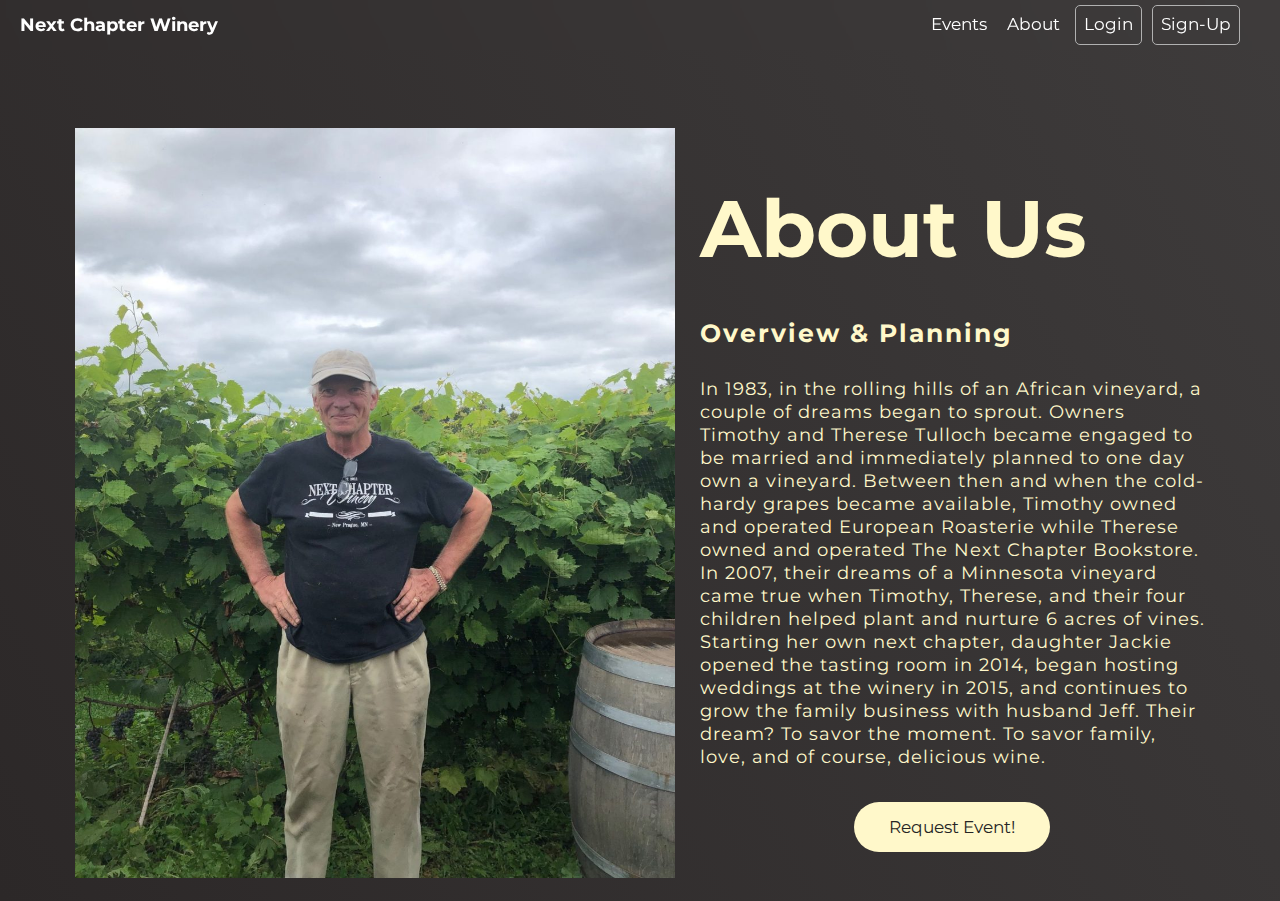
<file: Capstone/webpages/about.html>
<!DOCTYPE html>
<html lang="en">
<head>
    <meta charset="UTF-8">
    <meta name="viewport" content="width=device-width, initial-scale=1.0">
    <title>NCW | About Page</title>
    <link rel="preconnect" href="https://fonts.googleapis.com">
    <link rel="preconnect" href="https://fonts.gstatic.com" crossorigin>
    <link href="https://fonts.googleapis.com/css2?family=Montserrat:wght@100&display=swap" rel="stylesheet">
    <link rel="stylesheet" href="../css/navstyle.css">
    <link rel="stylesheet" href="../css/about.css">
</head>
<body>
    <div class="bg-container">    
        <header class="navbar">
            <div id="brand"><a href="../index.html">Next Chapter Winery</a></div>
            <nav>
                <ul>
                    <li><a href="../php/calendar.php">Events</a></li>
                    <li><a href="">About</a></li>
                    <li id="login"><a href="login.html">Login</a></li>
                    <li id="signup"><a href="signup.html">Sign-Up</a></li>
                    <li><div id="account"></div></li>
                    <li id="signOutBtn"><a href="#" id="signOutLink">Sign Out</a></li>


                    <script src="../javascripts/authPages.js"></script>
                    
                </ul>
            </nav>
        </header>

    <section class="about">
        <div class="main">
            <img src="../imgs/webpageImgs/about/NCWabout.jpg">
            <div class="about-text">
                <h1>About Us</h1>
                <h5>Overview & Planning</h5>
                <p>In 1983, in the rolling hills of an African vineyard, a couple of dreams began to sprout. Owners Timothy and Therese Tulloch became engaged to be married and immediately planned to one day own a vineyard. Between then and when the cold-hardy grapes became available, Timothy owned and operated European Roasterie while Therese owned and operated The Next Chapter Bookstore.  In 2007, their dreams of a Minnesota vineyard came true when Timothy, Therese, and their four children helped plant and nurture 6 acres of vines.  Starting her own next chapter, daughter Jackie opened the tasting room in 2014, began hosting weddings at the winery in 2015, and continues to grow the family business with husband Jeff.  Their dream? To savor the moment.  To savor family, love, and of course, delicious wine.</p>
                <div class="box">
                    <a href="#divOne" class="button">Request Event!</a>
                </div>
            </div>
        </div>
        <div class="overlay" id="divOne">
            <div class="wrapper">
                <h2>Event Form!</h2>
                <a href="#" class="close">&times;</a>
                <div class="container">
                    <form action="../php/requestEvent.php" method="post" enctype="multipart/form-data">

                        <label >Username</label>
                        <input type="text" name="username" placeholder="Your Username" autocomplete="off" required>

                        <label >Event Name</label>
                        <input type="text" name="eventname" placeholder="Name Your Event!" autocomplete="off" required>

                        <label >Description</label>
                        <textarea name="description" cols="20" rows="6" wrap="wrap" placeholder="Enter a summary of your event here!"autocomplete="off" required></textarea>

                        <label>Type of Event</label>
                            <select name="eventType"
                            required>
                                <option value="Wedding">Wedding</option>
                                <option value="Wine Tasting">Wine Tasting</option>
                                <option value="Private">Private</option>
                            </select>

                        <label>Date of Event</label>
                        <input type="date" name="date" required>
                        <label>Add an IMG</label>
                        <input type="file" name="filename" size="10">

                        <input type="submit" value="Request">

                    </form>
                </div>
            </div>
        </div>
    </section>
</div>
</body>
</html>
</file>
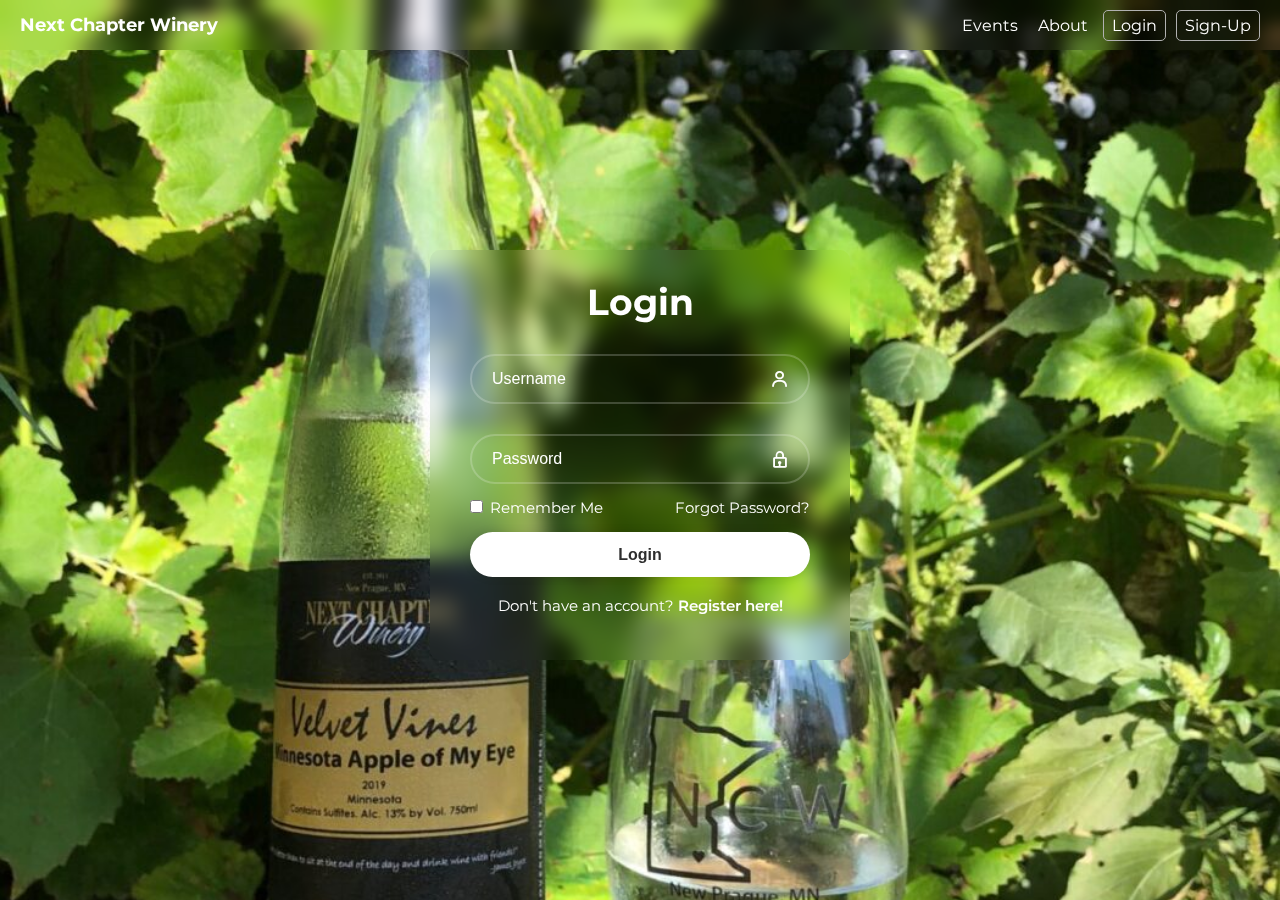
<file: Capstone/webpages/login.html>
<!DOCTYPE html>
<html lang="en">
<head>
    <meta charset="UTF-8">
    <meta name="viewport" content="width=device-width, initial-scale=1.0">
    <link rel="preconnect" href="https://fonts.googleapis.com">
    <link rel="preconnect" href="https://fonts.gstatic.com" crossorigin>
    <link href="https://fonts.googleapis.com/css2?family=Montserrat:wght@100&display=swap" rel="stylesheet">
    <link rel="stylesheet" href="../css/navstyle.css">
    <link rel="stylesheet" href="../css/loginstyle.css">
    <link href='https://unpkg.com/boxicons@2.1.4/css/boxicons.min.css' rel="stylesheet">
    <title>NCW | Login</title>
</head>
<body>
    <header class="navbar">
        <div id="brand"><a href="../index.html">Next Chapter Winery</a></div>
        <nav>
            <ul>
                <li><a href="../php/calendar.php">Events</a></li>
                <li><a href="about.html">About</a></li>
                <li id="login"><a href="login.html">Login</a></li>
                <li id="signup"><a href="signup.html">Sign-Up</a></li>
            </ul>
        </nav>
    </header>
    <div class="page">
        <div class="wrapper">
            <form method="post" action="../php/login.php">
                <h1>Login</h1>
                <div class="input-box">
                    <input type="text" name="username" placeholder="Username" required>
                    <i class='bx bx-user'></i>
                </div>
                <div class="input-box">
                    <input type="password" name="password" placeholder="Password"required>
                    <i class='bx bx-lock' ></i>
                </div>

                <div class="rememberMe-forgot">
                    <label><input type="checkbox"> Remember Me</label>
                    <a href="#">Forgot Password?</a>
                </div>

                    <button type="submit" class="btn">Login</button>

                    <div class="register">
                        <p>Don't have an account? <a href="signup.html">Register here!</a></p>
                    </div>
                
            </form>
        </div>
    </div>

</body>
</html>
</file>
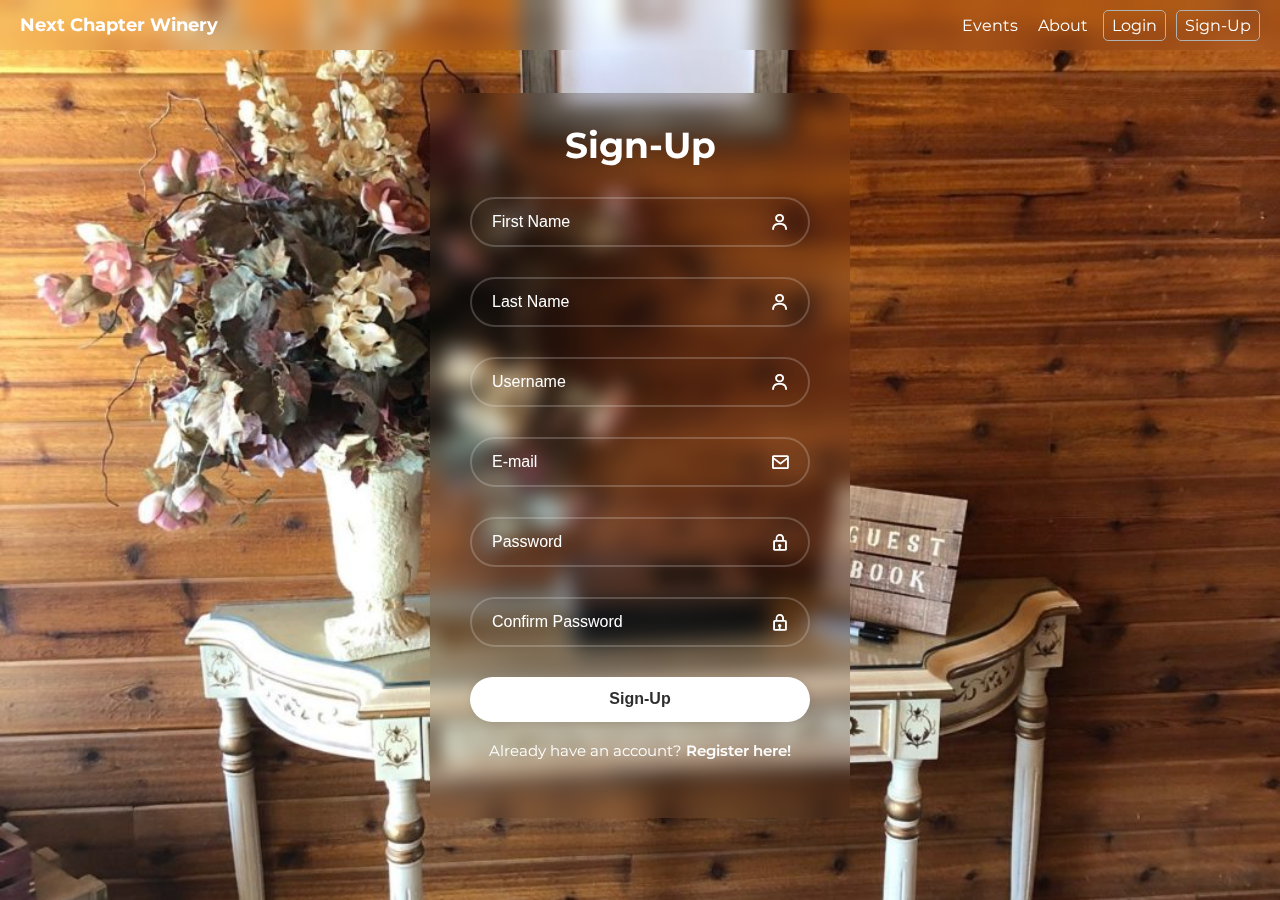
<file: Capstone/webpages/signup.html>
<!DOCTYPE html>
<html lang="en">
<head>
    <meta charset="UTF-8">
    <meta name="viewport" content="width=device-width, initial-scale=1.0">
    <link rel="preconnect" href="https://fonts.googleapis.com">
    <link rel="preconnect" href="https://fonts.gstatic.com" crossorigin>
    <link href="https://fonts.googleapis.com/css2?family=Montserrat:wght@100&display=swap" rel="stylesheet">
    <link rel="stylesheet" href="../css/navstyle.css">
    <link rel="stylesheet" href="../css/signupstyle.css">
    <link href='https://unpkg.com/boxicons@2.1.4/css/boxicons.min.css' rel="stylesheet">
    <title>NCW | SignUp</title>
</head>
<body>
    <header class="navbar">
        <div id="brand"><a href="../index.html">Next Chapter Winery</a></div>
        <nav>
            <ul>
                <li><a href="../php/calendar.php">Events</a></li>
                <li><a href="about.html">About</a></li>
                <li id="login"><a href="login.html">Login</a></li>
                <li id="signup"><a href="">Sign-Up</a></li>
            </ul>
        </nav>
    </header>
    <div class="page">
        <div class="wrapper">
            <form method="post" action="../php/signup.php">
                <h1>Sign-Up</h1>
                <div class="input-box">
                    <input type="text" name="first" placeholder="First Name" required="required" autocomplete="off">
                    <i class='bx bx-user'></i>
                <div class="input-box">
                    <input type="text" name="last" placeholder="Last Name" required="required" autocomplete="off">
                    <i class='bx bx-user'></i>
                <div class="input-box">
                    <input type="text" name="username" placeholder="Username" required="required" autocomplete="off">
                    <i class='bx bx-user'></i>
                </div>
                <div class="input-box">
                    <input type="text" name="email" placeholder="E-mail" required="required" autocomplete="off">
                    <i class='bx bx-envelope'></i>
                </div>
                <div class="input-box">
                    <input type="password" name="password" placeholder="Password"required="required" autocomplete="off">
                    <i class='bx bx-lock' ></i>
                </div>
                <div class="input-box">
                    <input type="password" name="confirmPass" placeholder="Confirm Password"required="required" autocomplete="off">
                    <i class='bx bx-lock' ></i>
                </div>

                <button type="submit" class="btn">Sign-Up</button>

                <div class="register">
                    <p>Already have an account? <a href="login.html">Register here!</a></p>
                </div>                
            </form>
        </div>
    </div>
</body>
</html>
</file>
<file: Capstone/css/navstyle.css>
*{
    margin:0;
    padding: 0;
    box-sizing: border-box;
}

.navbar {
    font-family: 'Montserrat', sans-serif;
    position: sticky;
    z-index: 2;
    top: 0;
    backdrop-filter: blur(10px);
}

header a {
    text-decoration: none;
}

header {
    top: -50px;
    padding: 0 20px;
    height: 50px;
    display: flex;
    justify-content: space-between;
    font-family: 'Montserrat', sans-serif;
    color: #fff;
}

#brand {
    font-weight: bold;
    font-size: 18px;
    display: flex;
    align-items: center;
}
#brand:hover {
    transform: scale(1.1);
    transition: 0.3s;
}

#brand a {
    color:rgb(255, 255, 255);
}

.navbar ul {
    list-style: none;
    height: 100%;
    display: flex;
    align-items: center;
    justify-content: space-around;
}
.navbar ul a {
    color:rgb(255, 255, 255);
}

.navbar ul li {
    padding: 5px;
    margin-left: 10px;
}

.navbar ul li:hover {
    transform: scale(1.1);
    transition: 0.3s;
}

#login,
#signup {
    border: 1px solid rgb(177, 177, 177);
    border-radius: 5px;
    padding: 5px 8px;
}

#login.hidden {
    display: none;
}
#signup.hidden {
    display: none;
}

#signOutBtn {
    display: none;
}

#signOutBtn.revealed {
    border: 1px solid rgb(177, 177, 177);
    border-radius: 5px;
    padding: 5px 8px;
}

#signOutBtn:hover {
    background-color: rgba(255, 255, 255, 0.1);
    cursor: pointer;
}

#signOutBtn a {
    color: rgb(255, 255, 255);
    text-decoration: none;
}

#signOutBtn a:hover {
    color: rgb(255, 255, 255);
   
}

#adminBtn {
    display: none;
}

#adminBtn.revealed {
    border: 1px solid rgb(177, 177, 177);
    border-radius: 5px;
    padding: 5px 8px;
}

#adminBtn:hover {
    background-color: rgba(255, 255, 255, 0.1);
    cursor: pointer;
}

#adminBtn a {
    color: rgb(255, 255, 255);
    text-decoration: none;
}

#adminBtn a:hover {
    color: rgb(255, 255, 255);
   
}
</file>
<file: Capstone/css/about.css>
* {
    padding: 0;
    margin: 0;
}

body {
    margin:0;
    font-family: 'Montserrat', sans-serif;
    font-size: 17px;
    line-height: 1.6;
    background-color: rgb(37, 37, 36);
}

.bg-container {
    
    background-color: #fff;
    height: 100%;
    width: 100%;
    background-image: linear-gradient(60deg, #2c2828,#555454,#979797);
    background-size: 600% 100%;
    animation: bgAnimatedGradient 15s infinite linear;
}


.about {
    
    width: 100%;
    height: 94.56vh;
    padding: 78px 0px;
    
}

.about img {
    max-height: 750px;
    width: 60%;
    padding-right: 25px;
}

.about-text {
    width: 550px;
}

.main {
    width: 1130px;
    max-width: 95%;
    margin: 0 auto;
    display: flex;
    align-items: center;
    justify-content: space-around;
}

.about-text h1 {
    color:rgb(255, 248, 202);
    font-size: 80px;
    text-transform: capitalize;
    margin-bottom: 20px;
}

.about-text h5 {
    color: rgb(255, 248, 202);
    font-size: 25px;
    text-transform: capitalize;
    margin-bottom: 25px;
    letter-spacing: 2px;
}

.about-text p {
    color: rgb(255, 248, 202);
    letter-spacing: 1px;
    line-height: 23px;
    font-size: 18px;
    margin-bottom: 45px;
}

.box {
    text-align: center;
}
.button {
    font-size: 1em;
    padding: 15px 35px;
    color: rgb(37, 37, 36);
    text-decoration: none;
    cursor: pointer;
    transition: all 0.3s ease-out;
    background: rgb(255, 248, 202);
    border-radius: 50px;
}

.overlay {
    position: fixed;
    top: 0;
    bottom: 0;
    left: 0;
    right: 0;
    background: rgba(0, 0, 0, 0.8);
    transition: opacity 500ms;
    visibility: hidden;
    opacity: 0;
}

.overlay:target {
    visibility: visible;
    opacity: 1;
}

.wrapper {
    margin: 70px auto;
    padding: 20px;
    background-image: linear-gradient(60deg, #2c2828,#555454,#979797);
    background-size: 600% 100%;
    animation: bgAnimatedGradient 15s infinite linear;
    border-radius: 5px;
    width: 30%;
    position: relative;
    transition: all 5s ease-in-out;
}

.wrapper h2 {
    margin-top: 0;
    color: rgb(255, 248, 202);
}

.wrapper .close {
    position: absolute;
    top: 20px;
    right: 30px;
    transition: all 200ms;
    font-size: 30px;
    font-weight: bold;
    text-decoration: none;
    color: rgb(255, 248, 202);
}

.wrapper .content {
    max-height: 30%;
    overflow: auto;
}

.container {
    border-radius: 5px;
    padding: 20px 0;
}

form label {
    text-transform: uppercase;
    font-weight: 500;
    letter-spacing: 3px;
    color: rgb(255, 248, 202);
}

input[type=text],select, textarea, input[type=date] {
    width: 100%;
    padding: 12px;
    border: 1px solid #ccc;
    border-radius: 5px;
    box-sizing: border-box;
    margin-top: 6px;
    margin-bottom: 16px;
    resize: vertical;
}

input[type="submit"] {
    background-color: rgb(37, 37, 36);
    color: rgb(255, 248, 202);
    padding: 15px 50px;
    border: none;
    border-radius: 50px;
    cursor: pointer;
    font-size: 15px;
    text-transform: uppercase;
    letter-spacing: 3px;
    display: block;
    margin: 10px auto;
}


.grid {
    padding-left: -20px;
    display: grid;
    grid-template-columns: auto max-content;
    gap: 5px;
}

.option {
    display: flex;
    align-items: center;
}


.container p {
    color: rgb(255, 248, 202);
}


select {
    width: 100%;
    padding: 12px;
    border: 1px solid #ccc;
    border-radius: 5px;
    box-sizing: border-box;
    margin-top: 6px;
    margin-bottom: 16px;
    
}
option {
    padding: 50px;
}

select [name="event"] {
    margin-top: 6px;
}
label[for="event"] {
    display: block;
    margin-top: 10px;
}


select option {
    padding: 0; 
}


@keyframes bgAnimatedGradient {
    0% {
        background-position: 0 85%;
    }
    50% {
        background-position: 100% 20%;
    }
    100% {
        background-position: 0% 85%;
    }
}
</file>
<file: Capstone/css/loginstyle.css>
body {
    margin: 0;
    font-family: 'Montserrat', sans-serif;
    background-image: url('../imgs/webpageImgs/login/loginBg.jpg');
    background-attachment: fixed;
    background-position: center;
    background-size: cover;
}
.page {
    height: 90vh;
    width: 100vw;
    display: flex;
    justify-content: center;
    align-items: center;
    background-image: url('../imgs/webpageImgs/login/loginBg.jpg');
    background-attachment: fixed;
    background-position: center;
    background-size: cover;
    z-index: 1;
}

.wrapper {
    width: 420px;
    backdrop-filter: blur(10px);
    color: #fff;
    border-radius: 10px;
    padding: 30px 40px;

}

.wrapper h1 {
    font-size: 36px;
    text-align: center;
}

.wrapper .input-box {
    position: relative;
    width: 100%;
    height: 50px;
    margin: 30px 0;
}

.input-box input {
    width: 100%;
    height: 100%;
    background: transparent;
    border: none;
    outline: none;
    border: 2px solid rgba(255, 255, 255, .2);
    border-radius: 40px;
    font-size: 16px;
    color: #fff;
    padding: 20px 45px 20px 20px;
}

.input-box input::placeholder {
    color: #fff;
}

.input-box i {
    position: absolute;
    right: 20px;
    top: 50%;
    transform: translateY(-50%);
    font-size: 20px;
}

.wrapper .rememberMe-forgot {
    display: flex;
    justify-content: space-between;
    font-size: 14.5px;
    margin: -15px 0 15px;
}

.rememberMe-forgot label input {
    accent-color: #fff;
    margin-right: 3px;
}

.rememberMe-forgot a {
    color: #fff;
    text-decoration: none;
}

.rememberMe-forgot a:hover {
    text-decoration: underline;
}

.wrapper .btn {
    width: 100%;
    height: 45px;
    background: #fff;
    border: none;
    outline: none;
    border-radius: 40px;
    box-shadow: 0 0 10px rgba(0, 0, 0, .1);
    cursor: pointer;
    font-size: 16px;
    color: #2e2e2e;
    font-weight: 600;
}

.wrapper .register {
    font-size: 14.5px;
    text-align: center;
    margin: 20px 0 15px;
}

.register p a {
    color: #fff;
    text-decoration: none;
    font-weight: 600;
}

.register p a:hover {
    text-decoration: underline;
}
</file>
<file: Capstone/css/signupstyle.css>
body {
    margin: 0;
    font-family: 'Montserrat', sans-serif;
    background-image: url('../imgs/webpageImgs/signup/signupBg.jpg');
    background-attachment: fixed;
    background-position: center;
    background-size: cover;
}
.page {
    height: 90vh;
    width: 100vw;
    display: flex;
    justify-content: center;
    align-items: center;
    background-image: url('../imgs/webpageImgs/signup/signupBg.jpg');
    background-attachment: fixed;
    background-position: center;
    background-size: cover;
    z-index: 1;
   
   
}

.wrapper {
    width: 420px;
    backdrop-filter: blur(10px);
    color: #fff;
    border-radius: 10px;
    padding: 30px 40px;
    height: 725px;
}

.wrapper h1 {
    font-size: 36px;
    text-align: center;
}

.wrapper .input-box {
    position: relative;
    width: 100%;
    height: 50px;
    margin: 30px 0;
}

.input-box input {
    width: 100%;
    height: 100%;
    background: transparent;
    border: none;
    outline: none;
    border: 2px solid rgba(255, 255, 255, .2);
    border-radius: 40px;
    font-size: 16px;
    color: #fff;
    padding: 20px 45px 20px 20px;
}

.input-box input::placeholder {
    color: #fff;
}

.input-box i {
    position: absolute;
    right: 20px;
    top: 50%;
    transform: translateY(-50%);
    font-size: 20px;
}

.wrapper .rememberMe-forgot {
    display: flex;
    justify-content: space-between;
    font-size: 14.5px;
    margin: -15px 0 15px;
}

.rememberMe-forgot label input {
    accent-color: #fff;
    margin-right: 3px;
}

.rememberMe-forgot a {
    color: #fff;
    text-decoration: none;
}

.rememberMe-forgot a:hover {
    text-decoration: underline;
}

.wrapper .btn {
    width: 100%;
    height: 45px;
    background: #fff;
    border: none;
    outline: none;
    border-radius: 40px;
    box-shadow: 0 0 10px rgba(0, 0, 0, .1);
    cursor: pointer;
    font-size: 16px;
    color: #2e2e2e;
    font-weight: 600;
}

.wrapper .register {
    font-size: 14.5px;
    text-align: center;
    margin: 20px 0 15px;
}

.register p a {
    color: #fff;
    text-decoration: none;
    font-weight: 600;
}

.register p a:hover {
    text-decoration: underline;
}
</file>
